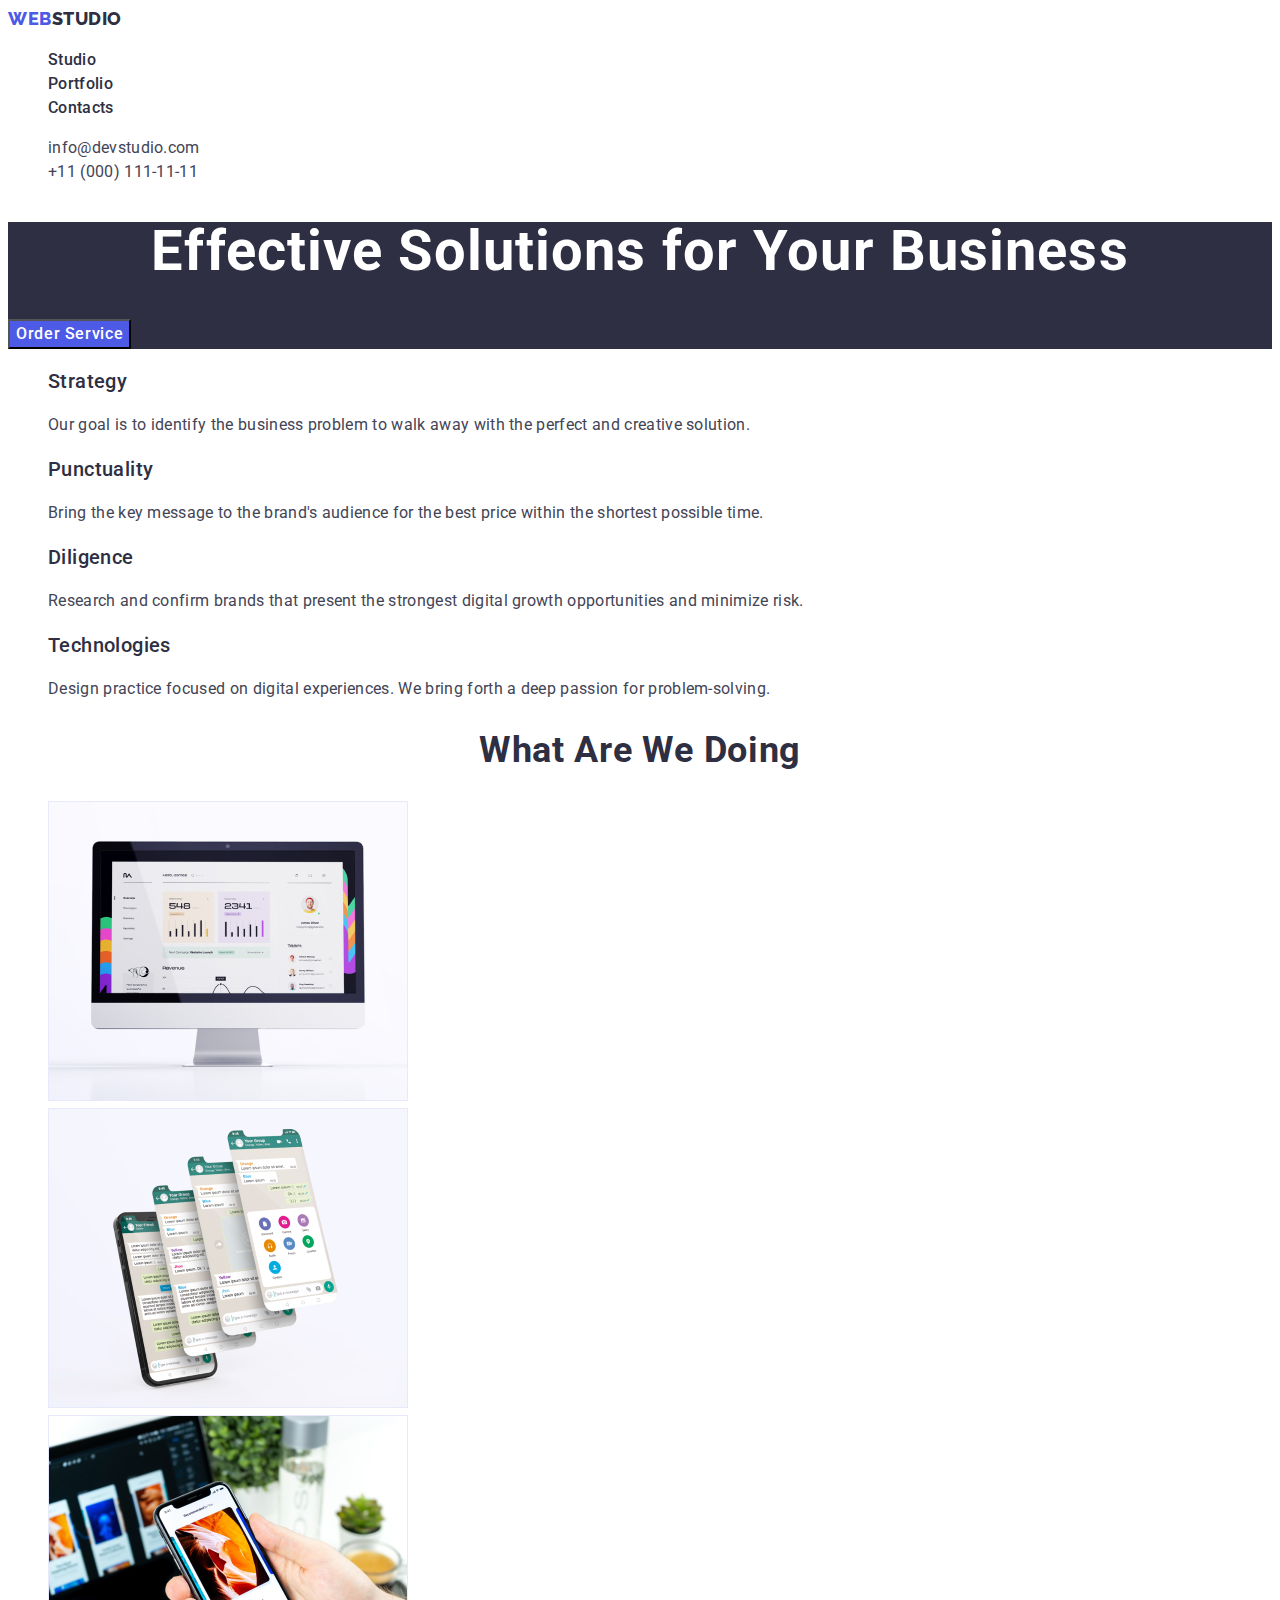
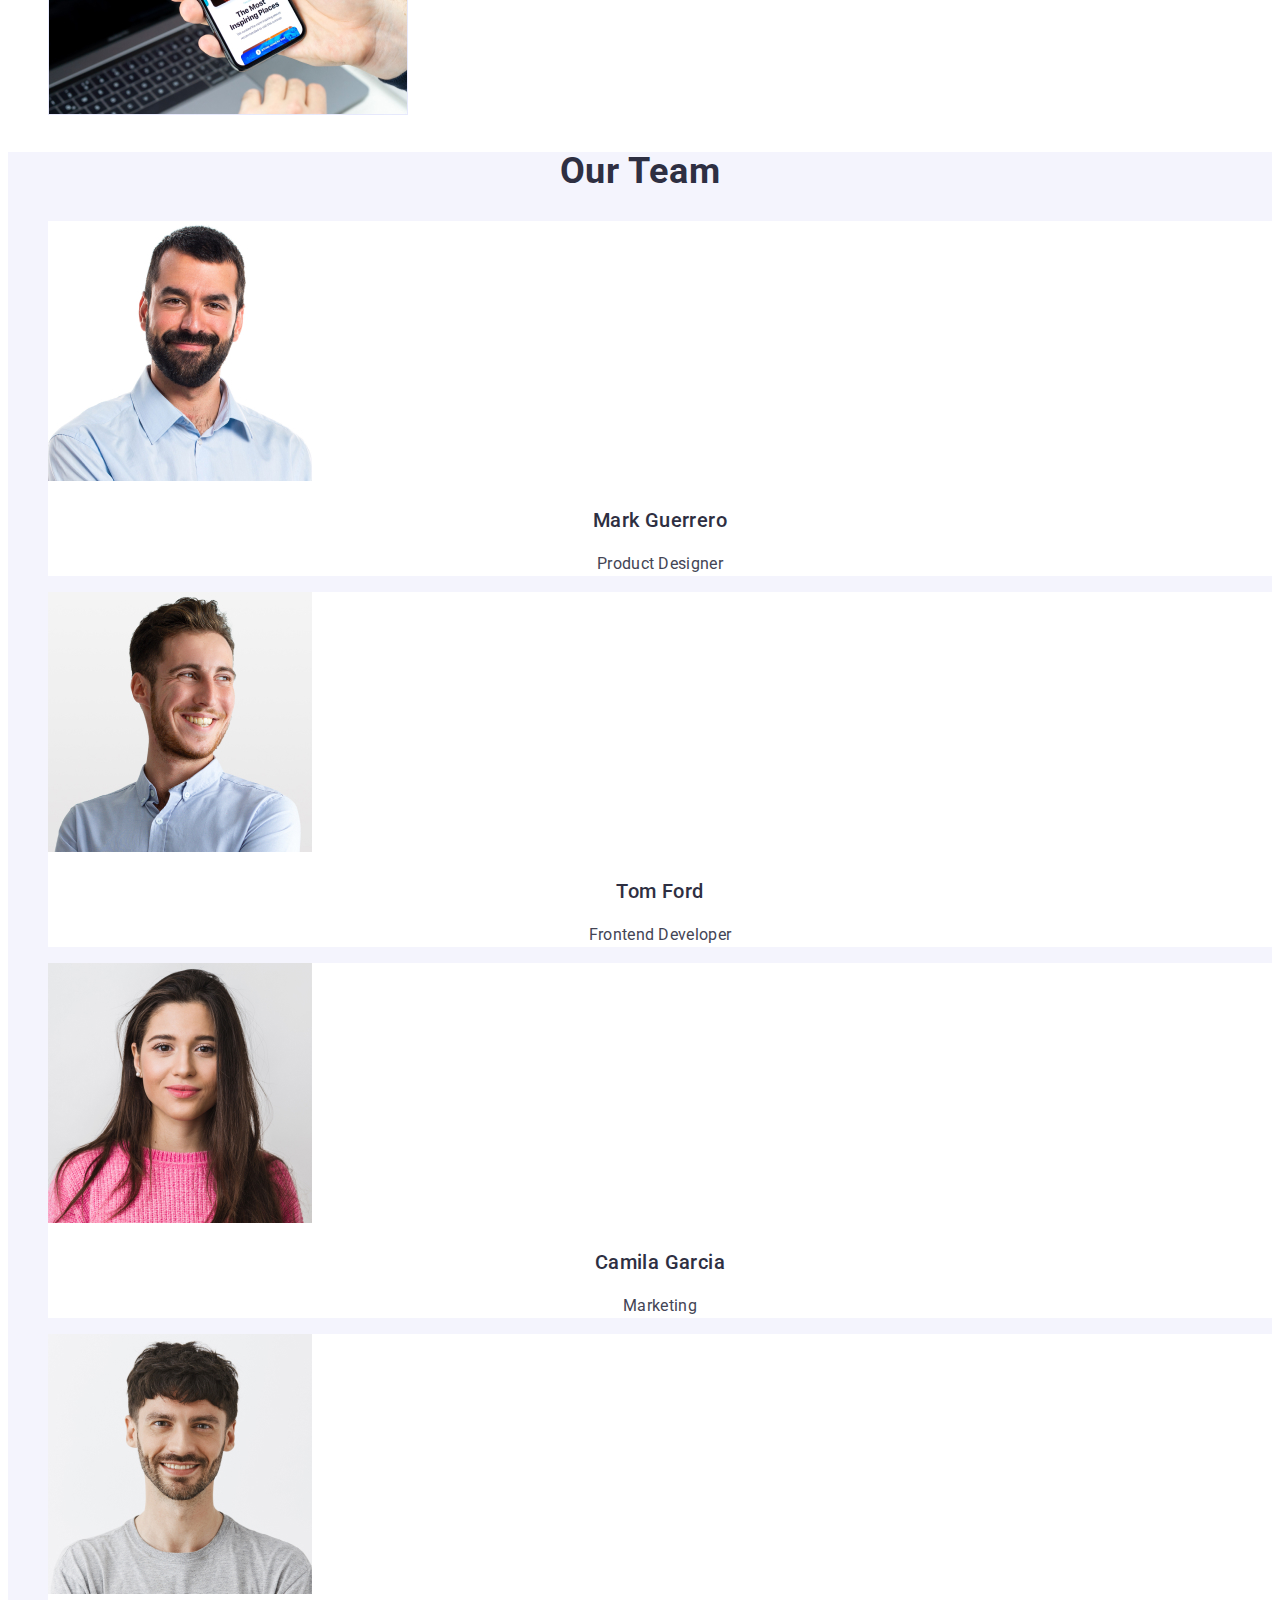
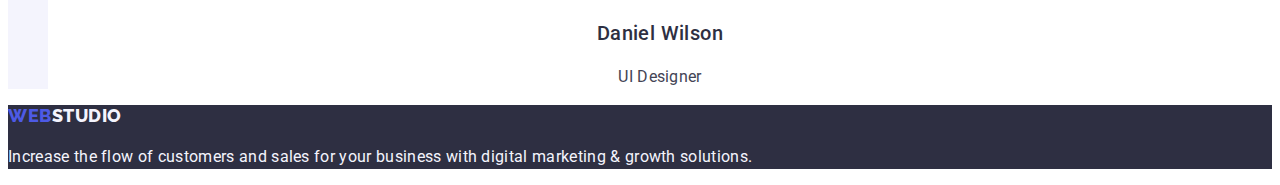
<file: index.html>
<!DOCTYPE html>
<html lang="en">
  <head>
    <meta charset="utf-8" />
    <meta name="viewport" content="width=device-width, initial-scale=1.0" />
    <meta http-equiv="x-ua-compatible" content="ie=edge" />
    <link rel="preconnect" href="https://fonts.googleapis.com" />
    <link rel="preconnect" href="https://fonts.gstatic.com" crossorigin />
    <link
      href="https://fonts.googleapis.com/css2?family=Raleway:wght@800&family=Roboto:wght@400;500;700;900&display=swap"
      rel="stylesheet"
    />
    <title>WebStudio</title>

    <!-- Custom styles -->
    <link rel="stylesheet" href="./css/styles.css" />
  </head>
  <body>
    <!-- Page header-->
    <header class="page-header">
      <nav>
        <a class="logo link" href="./index.html"
          >Web<span class="logo-span">Studio</span></a
        >

        <ul class="list">
          <li><a class="navigation link" href="./index.html">Studio</a></li>
          <li>
            <a class="navigation link" href="./portfolio.html">Portfolio</a>
          </li>
          <li><a class="navigation link" href="">Contacts</a></li>
        </ul>
      </nav>

      <address class="address-link">
        <ul class="list">
          <li>
            <a class="address-text link" href="mailto:info@devstudio.com"
              >info@devstudio.com
            </a>
          </li>
          <li>
            <a class="address-text link" href="tel:+110001111111"
              >+11 (000) 111-11-11
            </a>
          </li>
        </ul>
      </address>
    </header>

    <!-- Main content -->
    <main>
      <!-- Section 1 -->
      <section class="hero">
        <h1 class="header-text-one">Effective Solutions for Your Business</h1>
        <button class="order-button" type="button">Order Service</button>
      </section>

      <!-- Section 2 -->

      <section>
        <h2 class="header-title" hidden>Our Advantages</h2>
        <ul class="list">
          <li>
            <h3 class="header-text-two">Strategy</h3>
            <p class="text">
              Our goal is to identify the business problem to walk away with the
              perfect and creative solution.
            </p>
          </li>
          <li>
            <h3 class="header-text-two">Punctuality</h3>
            <p class="text">
              Bring the key message to the brand's audience for the best price
              within the shortest possible time.
            </p>
          </li>
          <li>
            <h3 class="header-text-two">Diligence</h3>
            <p class="text">
              Research and confirm brands that present the strongest digital
              growth opportunities and minimize risk.
            </p>
          </li>
          <li>
            <h3 class="header-text-two">Technologies</h3>
            <p class="text">
              Design practice focused on digital experiences. We bring forth a
              deep passion for problem-solving.
            </p>
          </li>
        </ul>
      </section>

      <!-- Section 3 -->
      <section>
        <h2 class="header-title">What are we doing</h2>
        <ul class="list">
          <li>
            <img src="./images/Rectangle71.jpg" alt="PC" width="360" />
          </li>
          <li>
            <img src="./images/Rectangle71-2.jpg" alt="Messenger" width="360" />
          </li>
          <li>
            <img src="./images/Rectangle71-3.jpg" alt="Phone" width="360" />
          </li>
        </ul>
      </section>

      <!-- Section 4 -->
      <section class="our-team">
        <h2 class="header-title">Our Team</h2>

        <ul class="list">
          <li class="team-card">
            <img src="./images/img.jpg" alt="Mark's photo" width="264" />
            <h3 class="team-text">Mark Guerrero</h3>
            <p class="our-team-text">Product Designer</p>
          </li>
          <li class="team-card">
            <img src="./images/img-2.jpg" alt="Tom's photo" width="264" />
            <h3 class="team-text">Tom Ford</h3>
            <p class="our-team-text">Frontend Developer</p>
          </li>
          <li class="team-card">
            <img src="./images/img-3.jpg" alt="Camila's photo" width="264" />
            <h3 class="team-text">Camila Garcia</h3>
            <p class="our-team-text">Marketing</p>
          </li>
          <li class="team-card">
            <img src="./images/img-4.jpg" alt="Daniel's photo" width="264" />
            <h3 class="team-text">Daniel Wilson</h3>
            <p class="our-team-text">UI Designer</p>
          </li>
        </ul>
      </section>
    </main>

    <!-- Page footer -->
    <footer class="footer-back">
      <a class="logo link" href="./index.html"
        >Web<span class="logo-footer">Studio</span></a
      >
      <p class="footer-text">
        Increase the flow of customers and sales for your business with digital
        marketing & growth solutions.
      </p>
    </footer>
  </body>
</html>
</file>
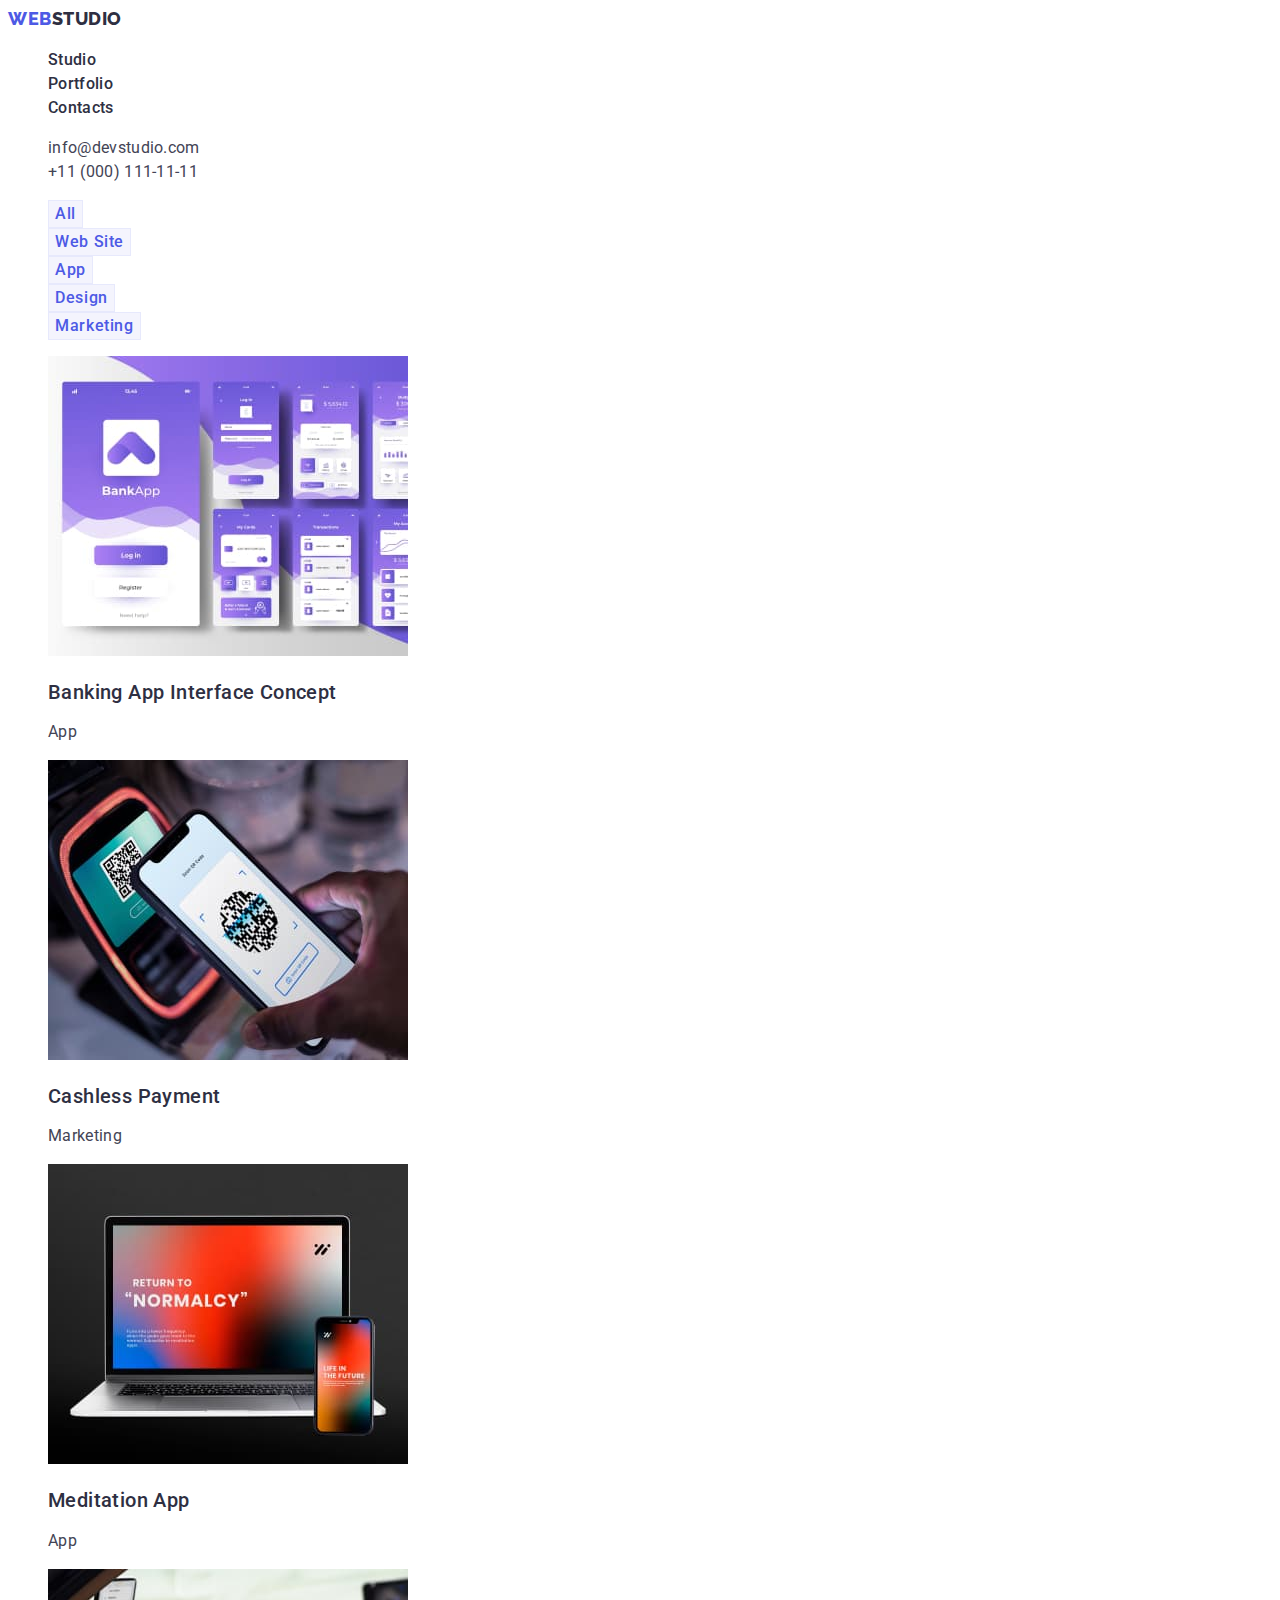
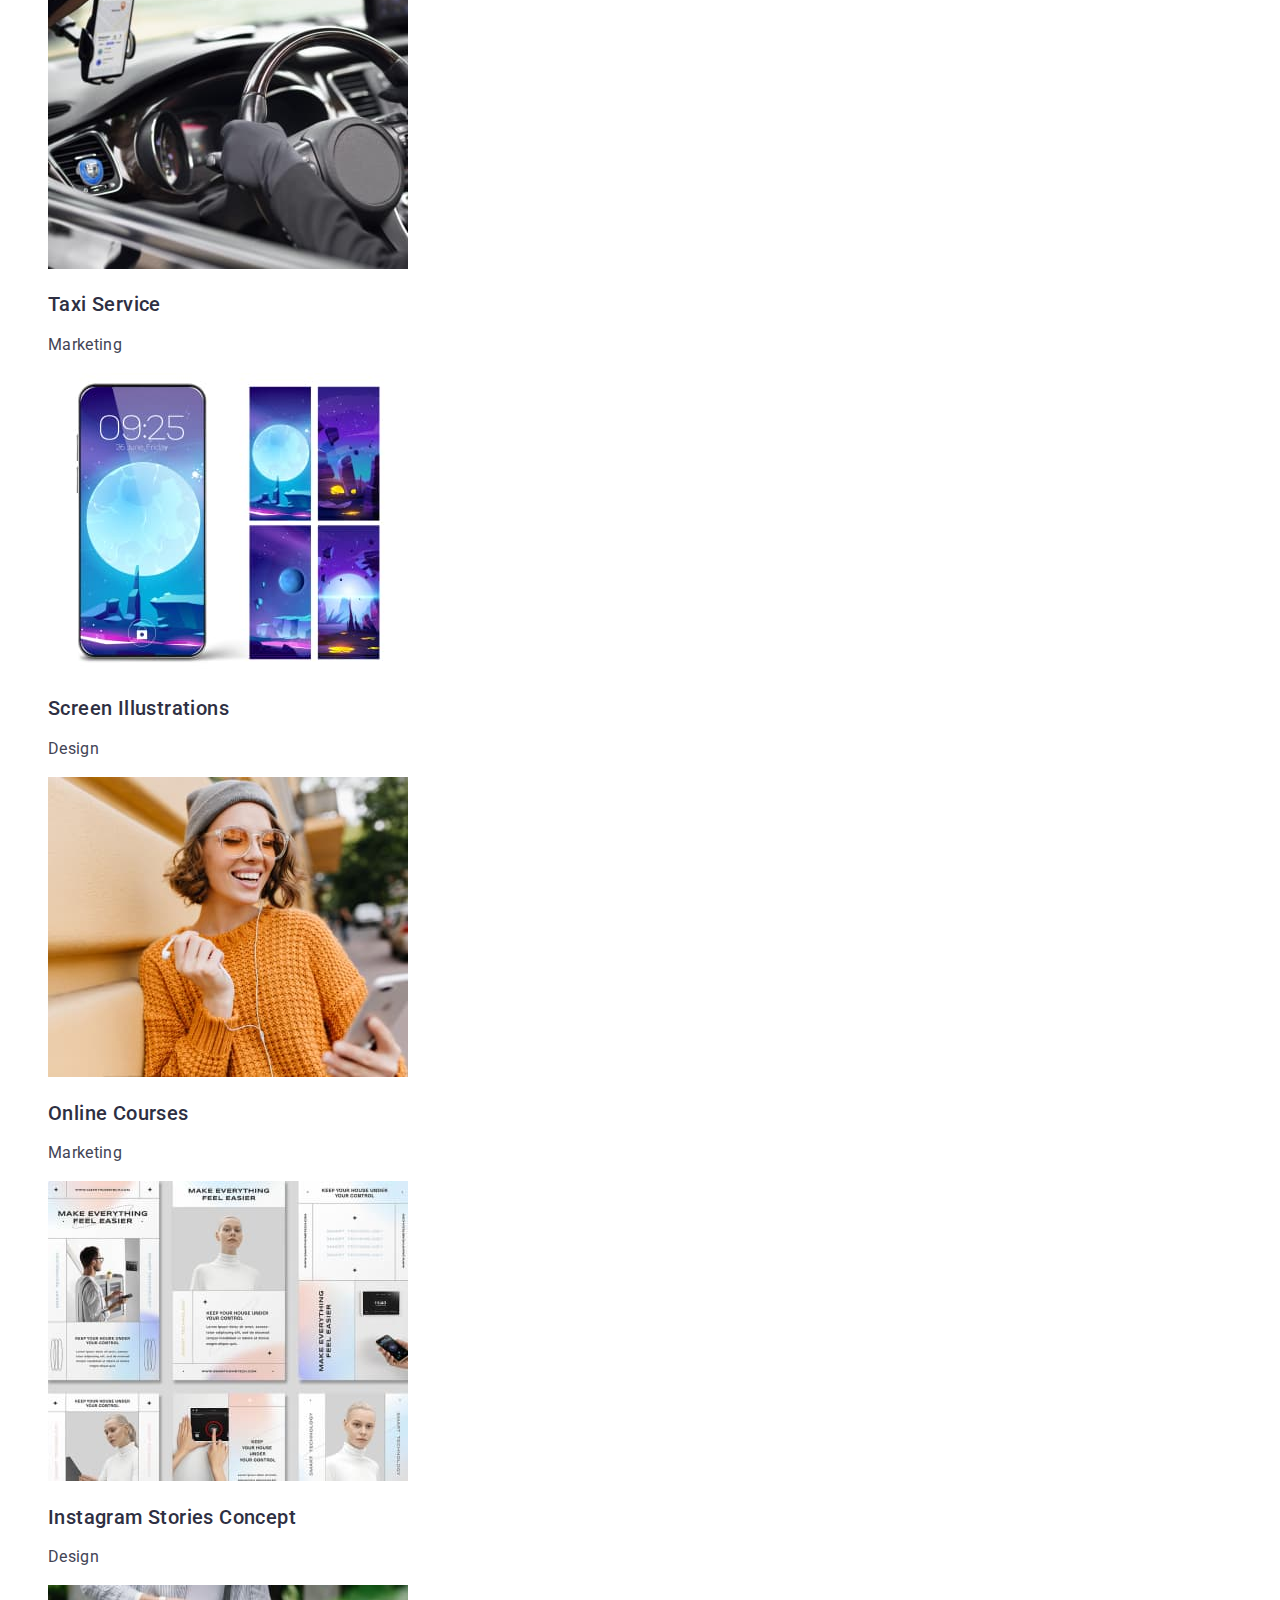
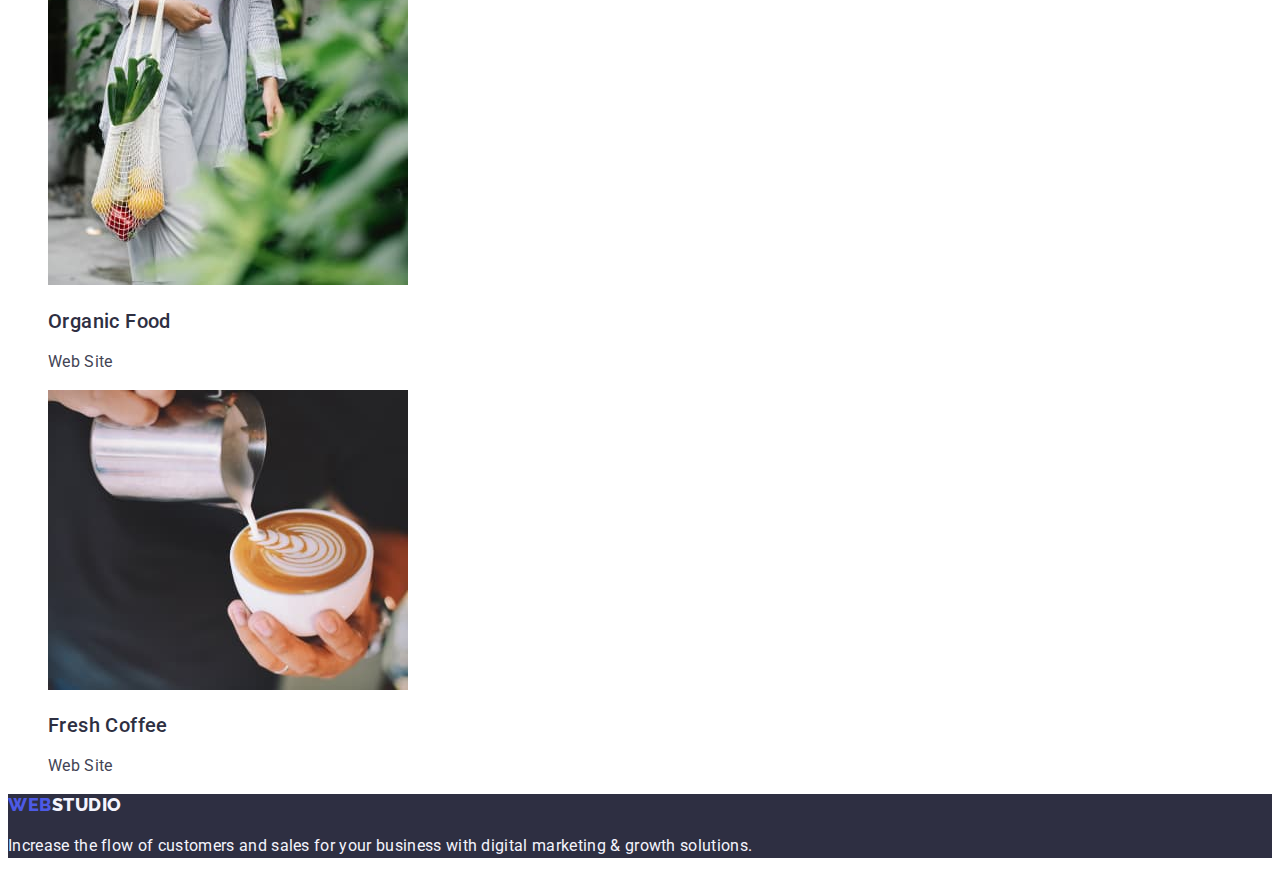
<file: portfolio.html>
<!DOCTYPE html>
<html lang="en">
  <head>
    <meta charset="utf-8" />
    <meta name="viewport" content="width=device-width, initial-scale=1.0" />
    <meta http-equiv="x-ua-compatible" content="ie=edge" />
    <link rel="preconnect" href="https://fonts.googleapis.com" />
    <link rel="preconnect" href="https://fonts.gstatic.com" crossorigin />
    <link
      href="https://fonts.googleapis.com/css2?family=Raleway:wght@800&family=Roboto:wght@400;500;700;900&display=swap"
      rel="stylesheet"
    />
    <title>Portfolio</title>

    <!-- Custom styles -->
    <link rel="stylesheet" href="./css/styles.css" />
  </head>

    <!-- Page header-->
    <header class="page-header">
      <nav>
        <a class="logo link" href="./index.html"
          >Web<span class="logo-span">Studio</span></a
        >

        <ul class="list">
          <li><a class="navigation link" href="./index.html">Studio</a></li>
          <li><a class=" navigation link" href="./portfolio.html">Portfolio</a></li>
          <li><a class="navigation link" href="">Contacts</a></li>
        </ul>
      </nav>

      <address class="address-link">
        <ul class="list">
          <li>
            <a class="address-text link" href="mailto:info@devstudio.com"
              >info@devstudio.com
            </a>
          </li>
          <li>
            <a class="address-text link" href="tel:+110001111111"
              >+11 (000) 111-11-11
            </a>
          </li>
        </ul>
      </address>
    </header>

<!-- Main content -->
 
  <main>
     <!-- Section 1 Button-->
     
  <section>
    <h1 hidden>Our portfolio</h1>
    <ul class="list link">
      <li><button class="button-list button-design" type="button">All</button></li>
      <li><button class="button-list button-design" type="button">Web Site</button></li>
      <li><button class="button-list button-design" type="button">App</button></li>
      <li><button class="button-list button-design" type="button">Design</button></li>
      <li><button class="button-list button-design" type="button">Marketing</button></li>
      </ul>

      <ul class="list link">
      <li>
      <a class="link"><img src="./images/portfolio-images/Banking-app.jpeg" alt="Banking App Interface Concept" width="360"/>
      <h2 class="portfolio-text">Banking App Interface Concept</h2>
      <p class="portfolio-paragraf">App</p></a>
      </li>
      <li>
      <a class="link"><img src="./images/portfolio-images/Payment.jpeg" alt="Cashless Payment" width="360"/>
      <h2 class="portfolio-text">Cashless Payment</h2>
      <p class="portfolio-paragraf">Marketing</p></a>
      </li>
      <li>
      <a class="link"><img src="./images/portfolio-images/Meditation.jpeg" alt="Meditation App" width="360"/>
      <h2 class="portfolio-text">Meditation App</h2>
      <p class="portfolio-paragraf">App</p></a>
    </li>
      <li>
      <a class="link"><img src="./images/portfolio-images/Taxi.jpeg" alt="Taxi Service" width="360"/>
      <h2 class="portfolio-text">Taxi Service</h2>
      <p class="portfolio-paragraf">Marketing</p></a>
      </li>
      <li>
      <a class="link"><img src="./images/portfolio-images/screen.jpeg" alt="Screen Illustrations" width="360"/>
      <h2 class="portfolio-text">Screen Illustrations</h2>
    <p class="portfolio-paragraf">Design</p></a>
  </li>
      <li> 
      <a class="link"><img src="./images/portfolio-images/Courses.jpeg" alt="Online Courses" width="360"/>
      <h2 class="portfolio-text">Online Courses</h2>
      <p class="portfolio-paragraf">Marketing</p></a>
      </li>
      <li>
      <a class="link"><img src="./images/portfolio-images/Stories.jpeg" alt="Instagram Stories Concept" width="360"/>
      <h2 class="portfolio-text">Instagram Stories Concept</h2>
      <p class="portfolio-paragraf">Design</p></a>
      </li>
      <li>
      <a class="link"><img src="./images/portfolio-images/Organic.jpeg" alt="Organic Food" width="360"/>
      <h2 class="portfolio-text">Organic Food</h2>
      <p class="portfolio-paragraf">Web Site</p></a>
      </li>
      <li>
      <a class="link"><img src="./images/portfolio-images/Coffee.jpeg" alt="Fresh Coffee" width="360"/>
      <h2 class="portfolio-text">Fresh Coffee</h2>
      <p class="portfolio-paragraf">Web Site</p></a>
      </li>
    </ul>
  </section>
</main>

    <!-- Page footer -->
      <footer class="footer-back">
      <a class="logo link" href="./index.html"
        >Web<span class="logo-footer">Studio</span></a
      >
      <p class="footer-text">
        Increase the flow of customers and sales for your business with digital
        marketing & growth solutions.
      </p>
    </footer>
  </body>
</html>
</file>
<file: css/styles.css>
:root {
    --primary-brand-color: #4D5AE5;
    --body-text-color: #434455;
    --dark-color: #2E2F42;
    --white-background-color: #FFFFFF;
    --accent-color: #E7E9FC;
    --pressed-state-color: #404BBF;
    --light-mode-color: #F4F4FD;
}

body {
    font-family: "Roboto", sans-serif;
    font-size: 16px;
    line-height: 24px;
    letter-spacing: 0.02em;
    background-color: var(--white-background-color);
    color: var(--body-text-color);
    font-style: normal;
}

/* Header */

.page-header {
    background-color: var(--white-background-color);
}

.logo {
    font-family: "Raleway", sans-serif;
    font-weight: 800;
    font-size: 18px;
    line-height: 1.17;
    letter-spacing: 0.03em;
    text-transform: uppercase;
    color: var(--primary-brand-color);
    font-style: normal;
}

.logo-span {
    color: var(--dark-color);
}

.link {
    text-decoration: none;
}

.list {
    list-style: none;
}

.navigation {
    color: var(--dark-color);
    font-weight: 500;
    list-style: none;
    text-decoration: none;
}

.address-link {
    font-style: normal;
}

.address-text {
    color: var(--body-text-color);
    font-style: normal;
    text-decoration: none;
}

.navigation:hover,
.navigation:focus {
    color: var(--pressed-state-color);
}

.address-text:hover,
.address-text:focus {
    color: var(--pressed-state-color);
}

.button-design:hover,
.button-design:focus {
    color: var(--white-background-color);
    background-color: var(--pressed-state-color);
}

/* Main content */

/* Section 1 */
.hero {
    background-color: var(--dark-color);
}

.header-text-one {
    font-weight: 700;
    font-size: 56px;
    line-height: 1.07;
    letter-spacing: 0.02em;
    color: var(--white-background-color);
    text-align: center;
}

.order-button {
    font-family: "Roboto", sans-serif;
    font-weight: 500;
    font-size: 16px;
    line-height: 24px;
    letter-spacing: 0.04em;
    color: var(--white-background-color);
    background-color: var(--primary-brand-color);
    cursor: pointer;
}

.order-button:hover,
.order-button:focus {
    background-color: var(--pressed-state-color);
}

/* Section 2 */
.header-title {
    font-weight: 700;
    font-size: 36px;
    line-height: 1.11;
    color: var(--dark-color);
    text-align: center;
    text-transform: capitalize;
    letter-spacing: 0.02em;
}

.header-text-two {
    font-weight: 500;
    font-size: 20px;
    letter-spacing: 0.02em;
    color: var(--dark-color);
    line-height: 1.2;
}

.list-text {
    font-weight: 500;
    font-size: 20px;
    letter-spacing: 0.02em;
    color: var(--dark-color);
}


.text {
    letter-spacing: 0.02em;
    color: var(--body-text-color);
}

/* Section 4 */
.our-team {
    background-color: var(--light-mode-color);
}

.team-text {
    font-weight: 500;
    font-size: 20px;
    letter-spacing: 0.02em;
    color: var(--dark-color);
    text-align: center;
    line-height: 1.2;
}

.our-team-text {
    text-align: center;
}


.team-card {
    background-color: var(--white-background-color);
}


/* Page footer */
.footer-back {
    background-color: var(--dark-color);
}

.logo-footer {
    color: var(--light-mode-color);
}

.footer-text {
    color: var(--light-mode-color);
}

/* PORTFOLIO (page 2)*/

.active-button:hover,
.active-button:focus {
    background-color: var(--pressed-state-color);
    color: var(--white-background-color);
}

.button-list {
    font-family: "Roboto", sans-serif;
    font-weight: 500;
    font-size: 16px;
    line-height: 24px;
    letter-spacing: 0.04em;
    background-color: var(--light-mode-color);
    border: 1px solid var(--accent-color);
    color: var(--primary-brand-color);
    cursor: pointer;
}

.portfolio-text {
    font-weight: 500;
    font-size: 20px;
    letter-spacing: 0.02em;
    color: var(--dark-color);
    line-height: 1.2;
}

.portfolio-paragraf {
    font-size: 16px;
    line-height: 1.5;
    letter-spacing: 0.02em;
    color: var(--body-text-color);
}
</file>
